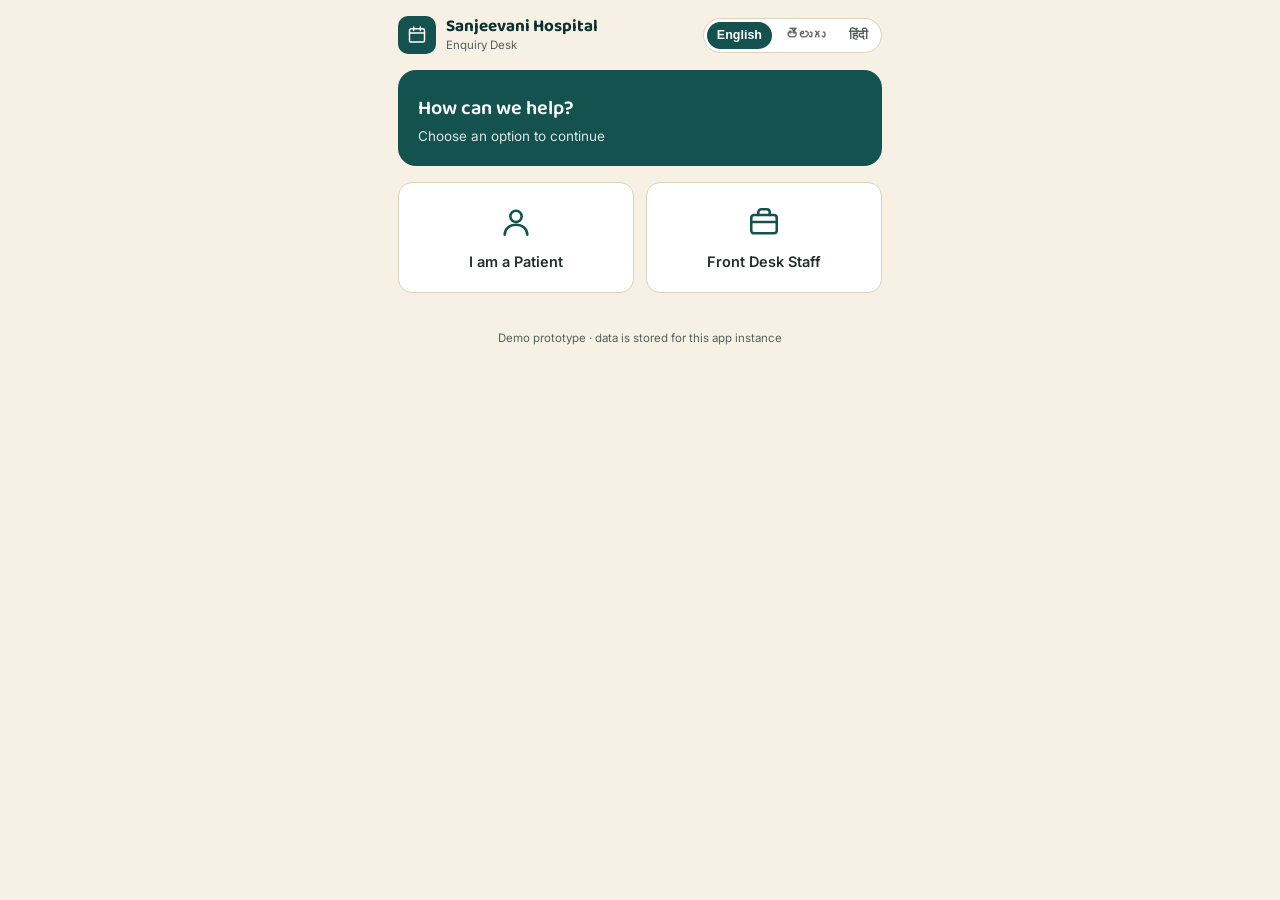
<file: index.html>
<!DOCTYPE html>
<html lang="en">
<head>
<meta charset="UTF-8">
<title>Hospital Enquiry Desk</title>
<link rel="stylesheet" href="style.css">
</head>
<body>

<div id="root"></div>

<script src="script.js"></script>
<script>
    loadTickets();
</script>

</body>
</html>
</file>
<file: style.css>
@import url('https://fonts.googleapis.com/css2?family=Baloo+2:wght@500;600;700&family=Inter:wght@400;500;600;700&family=Noto+Sans+Telugu:wght@400;500;600;700&family=Noto+Sans+Devanagari:wght@400;500;600;700&family=JetBrains+Mono:wght@600;700&display=swap');

:root{
  --ink:#22302C;
  --ink-soft:#54615C;
  --cream:#F6F1E4;
  --paper:#FFFFFF;
  --line:#DED3B8;
  --teal:#14524F;
  --teal-dark:#0B3230;
  --teal-tint:#E1EDEA;
  --marigold:#E1962F;
  --marigold-tint:#FBEDD6;
  --coral:#C94A32;
  --coral-tint:#F9E4DE;
  --sage:#3E7E56;
  --sage-tint:#E2EFE4;
  --radius:14px;
}
*{box-sizing:border-box;}
body{margin:0;background:var(--cream);color:var(--ink);font-family:'Inter',sans-serif;}
.lang-te, .lang-te input, .lang-te textarea, .lang-te select, .lang-te button{font-family:'Noto Sans Telugu','Inter',sans-serif;}
.lang-hi, .lang-hi input, .lang-hi textarea, .lang-hi select, .lang-hi button{font-family:'Noto Sans Devanagari','Inter',sans-serif;}
.app{max-width:520px;margin:0 auto;min-height:100vh;background:var(--cream);position:relative;padding-bottom:40px;}
.topbar{display:flex;align-items:center;justify-content:space-between;padding:16px 18px 10px;}
.brand{display:flex;align-items:center;gap:10px;}
.brand-mark{width:38px;height:38px;border-radius:10px;background:var(--teal);display:flex;align-items:center;justify-content:center;flex-shrink:0;}
.brand-name{font-family:'Baloo 2',sans-serif;font-weight:700;font-size:17px;color:var(--teal-dark);line-height:1.1;}
.brand-sub{font-size:11.5px;color:var(--ink-soft);margin-top:1px;}
.langsw{display:flex;gap:4px;background:var(--paper);border:1px solid var(--line);border-radius:999px;padding:3px;}
.langsw button{border:none;background:transparent;font-size:12.5px;font-weight:600;padding:6px 10px;border-radius:999px;cursor:pointer;color:var(--ink-soft);}
.langsw button.active{background:var(--teal);color:#fff;}
.screen{padding:6px 18px 18px;}
.hero{background:var(--teal);color:#fff;border-radius:18px;padding:22px 20px;margin-bottom:16px;position:relative;overflow:hidden;}
.hero-title{font-family:'Baloo 2',sans-serif;font-weight:600;font-size:20px;margin:0 0 4px;}
.hero-sub{font-size:13.5px;opacity:.85;margin:0;}
.role-grid{display:grid;grid-template-columns:1fr 1fr;gap:12px;}
.role-card{background:var(--paper);border:1px solid var(--line);border-radius:var(--radius);padding:22px 14px;text-align:center;cursor:pointer;transition:transform .12s ease, border-color .12s ease;}
.role-card:hover{border-color:var(--teal);transform:translateY(-2px);}
.role-card svg{width:34px;height:34px;color:var(--teal);margin-bottom:10px;}
.role-card div.lbl{font-weight:600;font-size:14.5px;}
.backrow{display:flex;align-items:center;gap:8px;margin-bottom:14px;cursor:pointer;color:var(--ink-soft);font-size:13.5px;font-weight:600;}
.backrow svg{width:18px;height:18px;}
.section-title{font-family:'Baloo 2',sans-serif;font-weight:600;font-size:17px;margin:4px 0 12px;color:var(--teal-dark);}
.big-actions{display:flex;flex-direction:column;gap:12px;}
.big-btn{display:flex;align-items:center;gap:14px;background:var(--paper);border:1px solid var(--line);border-radius:var(--radius);padding:18px;cursor:pointer;text-align:left;}
.big-btn:hover{border-color:var(--teal);}
.big-btn .ic{width:42px;height:42px;border-radius:10px;background:var(--teal-tint);display:flex;align-items:center;justify-content:center;flex-shrink:0;}
.big-btn .ic svg{width:22px;height:22px;color:var(--teal);}
.big-btn .txt .t1{font-weight:700;font-size:15px;}
.big-btn .txt .t2{font-size:12.5px;color:var(--ink-soft);margin-top:2px;}
.cat-grid{display:grid;grid-template-columns:1fr 1fr;gap:12px;margin-bottom:18px;}
.cat-card{background:var(--paper);border:2px solid var(--line);border-radius:var(--radius);padding:18px 10px;text-align:center;cursor:pointer;}
.cat-card.sel{border-color:var(--teal);background:var(--teal-tint);}
.cat-card svg{width:28px;height:28px;color:var(--teal);margin-bottom:8px;}
.cat-card .lbl{font-weight:600;font-size:13.5px;}
label{display:block;font-weight:600;font-size:13px;margin:14px 0 6px;color:var(--ink);}
input[type=text],input[type=tel],select,textarea{width:100%;border:1px solid var(--line);background:var(--paper);border-radius:10px;padding:12px 13px;font-size:15px;font-family:inherit;color:var(--ink);}
textarea{resize:vertical;min-height:70px;}
input:focus,select:focus,textarea:focus{outline:2px solid var(--teal);outline-offset:1px;}
.toggle-row{display:flex;gap:10px;margin-top:14px;}
.toggle{flex:1;border:2px solid var(--line);border-radius:10px;padding:11px;text-align:center;font-weight:600;font-size:13.5px;cursor:pointer;color:var(--ink-soft);}
.toggle.urgent-on{border-color:var(--coral);background:var(--coral-tint);color:var(--coral);}
.toggle.sel-on{border-color:var(--teal);background:var(--teal-tint);color:var(--teal-dark);}
.primary-btn{width:100%;background:var(--teal);color:#fff;border:none;border-radius:12px;padding:15px;font-size:15.5px;font-weight:700;margin-top:20px;cursor:pointer;font-family:inherit;}
.primary-btn:active{transform:scale(.99);}
.ghost-btn{width:100%;background:transparent;border:1.5px solid var(--line);color:var(--ink);border-radius:12px;padding:13px;font-size:14.5px;font-weight:600;margin-top:10px;cursor:pointer;font-family:inherit;}
.token-card{background:var(--teal-dark);color:#fff;border-radius:20px;padding:28px 22px;text-align:center;position:relative;}
.token-card .lbl{font-size:12.5px;opacity:.75;letter-spacing:.4px;text-transform:uppercase;font-weight:600;}
.token-card .num{font-family:'JetBrains Mono',monospace;font-size:44px;font-weight:700;margin:8px 0 4px;letter-spacing:1px;}
.token-card .hint{font-size:13px;opacity:.85;margin-top:6px;}
.speak-btn{display:inline-flex;align-items:center;gap:6px;background:rgba(255,255,255,.14);border:none;color:#fff;border-radius:999px;padding:8px 14px;font-size:12.5px;font-weight:600;margin-top:16px;cursor:pointer;font-family:inherit;}
.speak-btn svg{width:15px;height:15px;}
.track-result{background:var(--paper);border:1px solid var(--line);border-radius:var(--radius);padding:16px;margin-top:12px;}
.status-pill{display:inline-flex;align-items:center;gap:6px;padding:6px 12px;border-radius:999px;font-weight:700;font-size:12.5px;}
.status-pill svg{width:14px;height:14px;}
.status-new{background:var(--marigold-tint);color:#8A5A0F;}
.status-progress{background:#DEEAF5;color:#1D5182;}
.status-resolved{background:var(--sage-tint);color:#245C38;}
.ticket-meta{font-size:12.5px;color:var(--ink-soft);margin-top:8px;line-height:1.6;}
.ticket-token{font-family:'JetBrains Mono',monospace;font-weight:700;font-size:15px;color:var(--teal-dark);}
.staff-tabs{display:flex;gap:6px;background:var(--paper);border:1px solid var(--line);border-radius:12px;padding:4px;margin-bottom:16px;}
.staff-tabs button{flex:1;border:none;background:transparent;padding:10px 4px;border-radius:9px;font-weight:600;font-size:12.5px;cursor:pointer;color:var(--ink-soft);font-family:inherit;}
.staff-tabs button.active{background:var(--teal);color:#fff;}
.filter-row{display:flex;gap:6px;overflow-x:auto;margin-bottom:14px;padding-bottom:2px;}
.filter-chip{flex-shrink:0;border:1px solid var(--line);background:var(--paper);padding:7px 13px;border-radius:999px;font-size:12.5px;font-weight:600;cursor:pointer;color:var(--ink-soft);}
.filter-chip.active{background:var(--ink);color:#fff;border-color:var(--ink);}
.tick-list{display:flex;flex-direction:column;gap:10px;}
.tick-card{background:var(--paper);border:1px solid var(--line);border-left:4px solid var(--line);border-radius:12px;padding:13px 15px;cursor:pointer;}
.tick-card.urgent{border-left-color:var(--coral);}
.tick-row1{display:flex;justify-content:space-between;align-items:flex-start;gap:8px;}
.tick-name{font-weight:700;font-size:14.5px;}
.tick-cat{font-size:12px;color:var(--ink-soft);margin-top:2px;}
.stat-grid{display:grid;grid-template-columns:1fr 1fr;gap:10px;margin-bottom:18px;}
.stat-card{background:var(--paper);border:1px solid var(--line);border-radius:12px;padding:14px;}
.stat-num{font-family:'JetBrains Mono',monospace;font-size:26px;font-weight:700;color:var(--teal-dark);}
.stat-lbl{font-size:12px;color:var(--ink-soft);margin-top:2px;}
.overlay{position:fixed;inset:0;background:rgba(20,20,18,.45);display:flex;align-items:flex-end;justify-content:center;z-index:50;}
.sheet{background:var(--cream);width:100%;max-width:520px;border-radius:20px 20px 0 0;padding:20px 18px 26px;max-height:85vh;overflow-y:auto;}
.sheet-close{width:36px;height:4px;background:var(--line);border-radius:99px;margin:0 auto 16px;}
.empty{text-align:center;padding:40px 10px;color:var(--ink-soft);}
.empty svg{width:40px;height:40px;color:var(--line);margin-bottom:10px;}
.note{font-size:11.5px;color:var(--ink-soft);text-align:center;margin-top:18px;line-height:1.6;}
</file>
